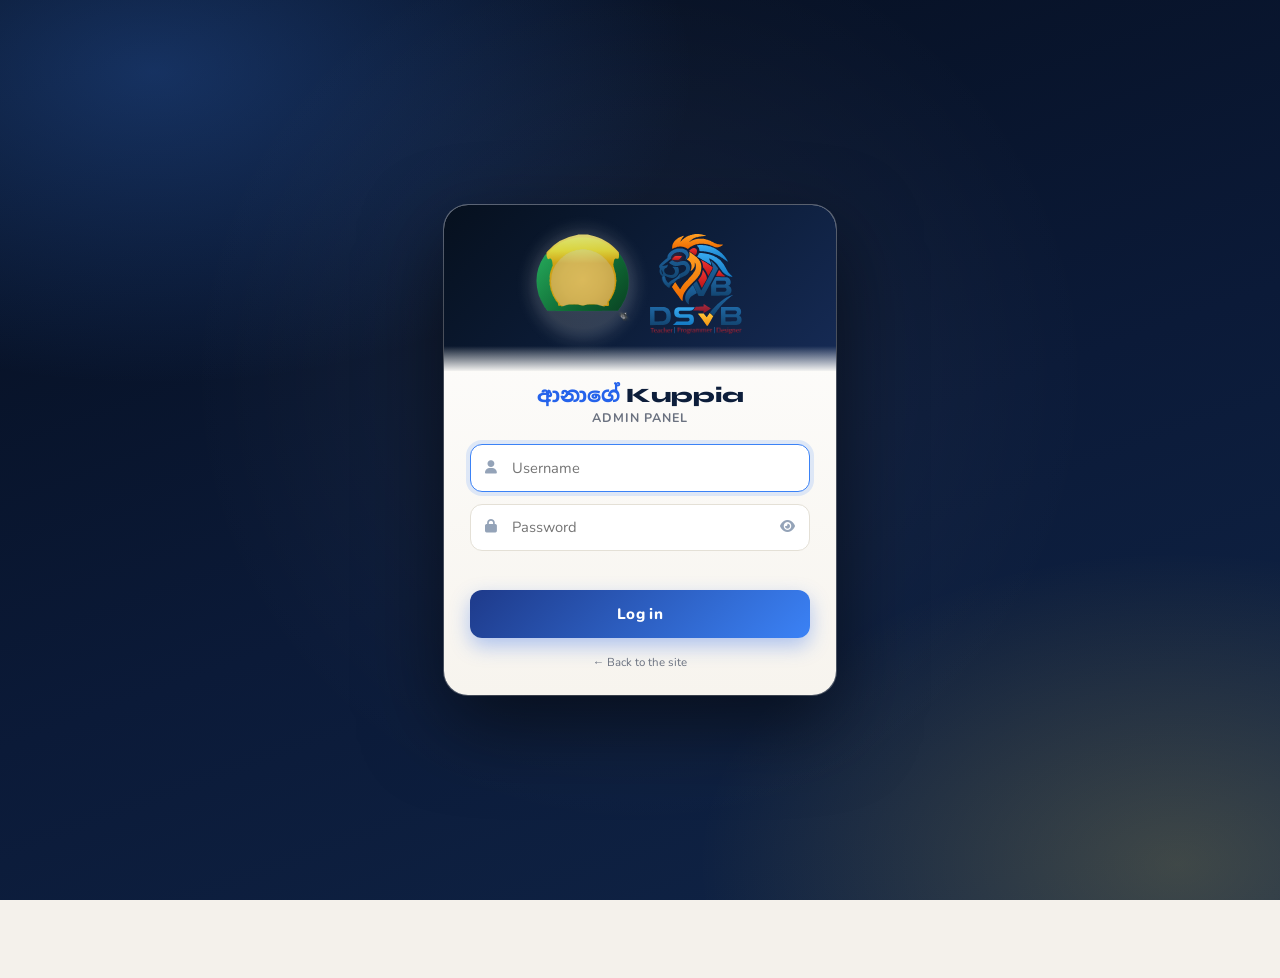
<file: admin/index.html>
<!DOCTYPE html>
<html data-theme="light" lang="en">
<head>
<meta charset="UTF-8">
<meta name="viewport" content="width=device-width,initial-scale=1">
<title>Admin — ආනාගේ Kuppia</title>
<meta name="robots" content="noindex, nofollow">
<meta name="theme-color" content="#0d1e3b">
<script>
try{var t=localStorage.getItem('aana-theme');if(t)document.documentElement.setAttribute('data-theme',t)}catch(e){}
(function(){var p=location.pathname;if(/\/index\.html$/.test(p))history.replaceState(null,'',p.replace(/index\.html$/,'')+location.search+location.hash)})();
window.DSVB_BASE='../';window.DSVB_MANUAL=true;window.DSVB_SUB='Admin Panel — Content Manager';
</script>
<link rel="preconnect" href="https://fonts.googleapis.com"><link rel="preconnect" href="https://sshzkkldqqdtbrkswcyi.supabase.co" crossorigin><link rel="preconnect" href="https://cdnjs.cloudflare.com" crossorigin>
<link rel="preconnect" href="https://fonts.gstatic.com" crossorigin>
<link rel="preload" as="style" href="https://fonts.googleapis.com/css2?family=Syne:wght@700;800&family=Nunito:wght@300;400;600;700;800&family=Lora:ital,wght@0,400;0,600;1,400&family=Noto+Sans+Sinhala:wght@400;600;700&display=swap" onload="this.onload=null;this.rel='stylesheet'"><noscript><link rel="stylesheet" href="https://fonts.googleapis.com/css2?family=Syne:wght@700;800&family=Nunito:wght@300;400;600;700;800&family=Lora:ital,wght@0,400;0,600;1,400&family=Noto+Sans+Sinhala:wght@400;600;700&display=swap"></noscript>
<link href="https://cdnjs.cloudflare.com/ajax/libs/font-awesome/6.5.0/css/all.min.css" rel="stylesheet" media="print" onload="this.media='all'"><noscript><link rel="stylesheet" href="https://cdnjs.cloudflare.com/ajax/libs/font-awesome/6.5.0/css/all.min.css"></noscript>
<link rel="stylesheet" href="../css/includes.css"><link rel="stylesheet" href="../css/smooth.css">
<link rel="stylesheet" href="admin.css">
</head>
<body>
<div id="app"><p class="boot">Loading…</p></div>
<script defer src="../js/config.js"></script>
<script defer src="../js/vendor/supabase.js"></script>
<script defer src="../js/layout.js"></script>
<script defer src="admin.js"></script>
</body>
</html>
</file>
<file: css/includes.css>
:root{--bg:#f4f1eb;--bg2:#fff;--bg3:#ece8de;--text:#1a1a2e;--muted:#6b7280;--border:#ddd6c6;--hdr:linear-gradient(135deg,#06101e,#0d1e3b 55%,#162b56);--ftr:linear-gradient(135deg,#06101e,#0d1e3b 60%,#162b56);--accent:#3b82f6;--gold:#ffd84d;--sh1:0 2px 10px rgba(0,0,0,0.07);--sh2:0 6px 26px rgba(0,0,0,0.11);--sh3:0 16px 52px rgba(0,0,0,0.17);--tr:.3s ease}[data-theme=dark]{--bg:#0c1017;--bg2:#151b26;--bg3:#1b2335;--text:#dde6f5;--muted:#7a8899;--border:#2c3749;--sh1:0 2px 10px rgba(0,0,0,0.35);--sh2:0 6px 26px rgba(0,0,0,0.5);--sh3:0 16px 52px rgba(0,0,0,0.65)}*,:after,:before{box-sizing:border-box;margin:0;padding:0}html{scroll-behavior:smooth}body{background:var(--bg);color:var(--text);font-family:Nunito,sans-serif;min-height:100vh;flex-direction:column;transition:background var(--tr),color var(--tr);padding-bottom:78px;overflow-x:hidden}body,header{display:flex}header{background:var(--hdr);padding:.3rem clamp(.7rem,3vw,1.5rem);align-items:center;justify-content:space-between;gap:.5rem;position:sticky;top:0;z-index:300;box-shadow:0 4px 24px rgba(0,0,0,.55);min-height:50px;overflow:visible}header:after{content:"";position:absolute;bottom:0;left:0;right:0;height:2px;background:linear-gradient(90deg,transparent,#3b82f6,#ffd84d,#3b82f6,transparent);animation:shimmer 3s ease-in-out infinite}@keyframes shimmer{0%,to{opacity:.3}50%{opacity:1}}.hdr-avatar-btn{background:none;border:none;cursor:pointer;padding:0;flex-shrink:0;position:relative;z-index:1}.hdr-avatar{width:38px;height:38px;border-radius:50%;object-fit:cover;border:2.5px solid rgba(59,130,246,.55);box-shadow:0 0 14px rgba(59,130,246,.4);display:block;transition:transform .25s,box-shadow .25s;aspect-ratio:1/1}.hdr-avatar:hover{transform:scale(1.08);box-shadow:0 0 24px rgba(59,130,246,.75)}.hdr-avatar-fb{width:38px;height:38px;border-radius:50%;background:#162b56;border:2.5px solid rgba(59,130,246,.55);justify-content:center;font-size:1.1rem}.hdr-avatar-fb,.hdr-center{display:flex;align-items:center}.hdr-center{gap:.55rem;flex:1;min-width:0;margin-left:.5rem}.hdr-titles{line-height:1.05;min-width:0;display:flex;flex-direction:column;gap:0}.hdr-title-link{text-decoration:none;display:flex;align-items:center;gap:.3rem}.hdr-title-link:hover .hdr-sinhala{text-shadow:0 0 28px rgba(59,130,246,.9)}.hdr-title-link:hover .hdr-kuppia{opacity:.8}.hdr-title{font-family:Syne,sans-serif;font-size:clamp(1rem,2.6vw,1.3rem);font-weight:800;color:#f0f4ff;letter-spacing:.02em;display:flex;align-items:center;gap:.3rem;text-shadow:0 0 20px rgba(59,130,246,.45);white-space:nowrap;flex-wrap:nowrap;line-height:1}.hdr-sinhala{font-family:Noto Sans Sinhala,sans-serif;font-weight:700;color:#9ecfff;font-size:clamp(1.05rem,2.8vw,1.35rem)}.hdr-kuppia{color:#f0f4ff;transition:opacity .2s}.hdr-sub{font-family:Lora,serif;font-style:italic;font-size:clamp(.55rem,1.1vw,.68rem);color:rgba(168,210,255,.82);margin-top:0;display:block;white-space:nowrap;overflow:hidden;text-overflow:ellipsis;line-height:1.1}.bulb-toggle{display:inline-flex;flex-direction:column;align-items:center;cursor:pointer;flex-shrink:0;vertical-align:middle;position:relative;z-index:1;margin-top:4px}.bulb-cord{width:2px;height:14px;background:linear-gradient(180deg,rgba(200,180,130,.85),rgba(160,130,70,.5));border-radius:1px;transition:height .5s cubic-bezier(.4,0,.2,1),opacity .4s}.bulb-icon{width:15px;height:20px;transition:transform .5s cubic-bezier(.4,0,.2,1),filter .4s;filter:drop-shadow(0 0 5px rgba(255,240,80,.55));animation:bulbTempt 2.8s ease-in-out infinite,bulbWiggle 5s ease-in-out infinite}[data-theme=dark] .bulb-cord{height:0;opacity:0}[data-theme=dark] .bulb-icon{transform:translateY(-5px) scale(1.18);filter:drop-shadow(0 0 14px rgba(255,240,80,1)) drop-shadow(0 0 28px rgba(255,220,50,.65));animation:none}.bulb-toggle:hover .bulb-icon{filter:drop-shadow(0 0 18px rgba(255,240,80,1)) drop-shadow(0 0 32px rgba(255,230,60,.75))}@keyframes bulbTempt{0%,to{filter:drop-shadow(0 0 5px rgba(255,240,80,.4))}30%{filter:drop-shadow(0 0 20px rgba(255,240,80,1)) drop-shadow(0 0 40px rgba(255,220,40,.8))}60%{filter:drop-shadow(0 0 8px rgba(255,240,80,.6))}}@keyframes bulbWiggle{0%,80%,to{transform:rotate(0deg)}85%{transform:rotate(-8deg)}90%{transform:rotate(8deg)}95%{transform:rotate(-5deg)}}.hdr-stretch{max-height:0;overflow:hidden;opacity:0;transition:max-height .5s cubic-bezier(.2,.8,.4,1),opacity .35s ease;margin-top:0}.hdr-stretch.open{max-height:1.4rem;opacity:1}.hdr-stretch-txt{display:block;font-size:clamp(.5rem,.85vw,.62rem);color:hsla(0,0%,100%,.88);font-family:Noto Sans Sinhala,sans-serif;letter-spacing:.01em;line-height:1.1;padding:.02rem 0 0;white-space:nowrap;overflow:hidden;text-overflow:ellipsis}.home-btn{position:relative;z-index:1;flex-shrink:0;display:flex;align-items:center;gap:.38rem;text-decoration:none;background:rgba(59,130,246,.12);border:1px solid rgba(59,130,246,.35);color:#f0f4ff;padding:.3rem .65rem;border-radius:7px;font-size:.65rem;font-weight:700;letter-spacing:.05em;transition:all .2s;white-space:nowrap}.home-btn:hover{background:rgba(59,130,246,.25);border-color:rgba(59,130,246,.7);box-shadow:0 0 12px rgba(59,130,246,.28)}.home-btn i{color:#60a5fa;font-size:.7rem}footer{background:var(--ftr);border-top:1px solid rgba(59,130,246,.16);padding:.35rem clamp(.75rem,3vw,1.5rem);text-align:center;font-family:Nunito,sans-serif;position:fixed;bottom:0;left:0;right:0;z-index:9999;box-shadow:0 -4px 18px rgba(0,0,0,.45);line-height:1.2}.ftr-copy{font-size:.6rem;color:rgba(240,244,255,.38);margin-bottom:.18rem}.ftr-dev{display:flex;align-items:center;justify-content:center;gap:.3rem;font-size:.68rem;color:rgba(240,244,255,.5)}.ftr-heart{color:#ff6b8a;font-size:.9rem;display:inline-block;filter:drop-shadow(0 0 4px rgba(255,107,138,.75));animation:hb 1.4s ease-in-out infinite;line-height:1;margin-right:.15rem}@keyframes hb{0%,to{transform:scale(1)}14%{transform:scale(1.38)}28%{transform:scale(1)}42%{transform:scale(1.22)}70%{transform:scale(1)}}.ftr-name{color:var(--gold);font-weight:800;letter-spacing:.03em;text-decoration:none;animation:nameGlow 2.5s ease-in-out infinite alternate}@keyframes nameGlow{0%{text-shadow:0 0 6px rgba(255,216,77,.7),0 0 12px rgba(255,216,77,.32)}to{text-shadow:0 0 12px #ffd84d,0 0 28px rgba(255,216,77,.7),0 0 46px rgba(255,216,77,.32)}}#cat-wrap{position:fixed;bottom:4.2rem;right:1rem;z-index:9998;display:flex;flex-direction:column;align-items:flex-end;gap:.3rem;contain:layout}.cat-speech{background:#fff;border:2px solid #ffb366;border-radius:12px 12px 3px 12px;padding:.32rem .65rem;font-size:.74rem;font-weight:700;color:#b45309;opacity:0;transform:scale(.5) translateY(6px);transition:opacity .22s,transform .22s;pointer-events:none;max-width:140px;text-align:center;font-family:Nunito,sans-serif;box-shadow:0 3px 12px rgba(0,0,0,.1);white-space:pre-wrap;min-height:32px}.cat-speech.show{opacity:1;transform:scale(1) translateY(0)}.cat-btn-outer{position:relative;display:inline-block}.cat-zzz-wrap{position:absolute;bottom:calc(100% - 4px);left:50%;transform:translateX(-50%);pointer-events:none;z-index:2;width:40px;height:36px}.cat-zzz-wrap .z{position:absolute;font-family:Nunito,sans-serif;font-weight:900;color:rgba(80,80,110,.75);opacity:0;animation:floatZ 2.6s ease-in-out infinite}.cat-zzz-wrap .z:first-child{font-size:.5rem;left:10px;top:22px;animation-delay:0s}.cat-zzz-wrap .z:nth-child(2){font-size:.7rem;left:16px;top:10px;animation-delay:.85s}.cat-zzz-wrap .z:nth-child(3){font-size:.9rem;left:22px;top:0;animation-delay:1.7s}@keyframes floatZ{0%{opacity:0;transform:translateY(0) scale(.5)}25%{opacity:.9}to{opacity:0;transform:translateY(-28px) scale(1.15)}}#cat-btn{width:54px;height:54px;cursor:pointer;border:1.5px solid rgba(0,0,0,.28);background:none;padding:0;border-radius:50%;filter:drop-shadow(0 3px 8px rgba(0,0,0,.2));animation:catBob 3s ease-in-out infinite;transition:transform .2s;overflow:hidden;position:relative}#cat-btn:hover{transform:scale(1.12) rotate(-6deg)!important}#cat-btn:active{transform:scale(.88)!important}.cat-img-wrap{position:relative;overflow:hidden}#catImg,.cat-img-wrap{width:54px;height:54px;border-radius:50%}#catImg{object-fit:cover;display:block}#catGif{position:absolute;top:6px;left:50%;transform:translateX(-50%);width:38px;display:none;pointer-events:none}@keyframes catBob{0%,to{transform:translateY(0)}30%{transform:translateY(-7px) rotate(-2deg)}70%{transform:translateY(-4px) rotate(2deg)}}.cat-btn-outer:before{content:"";position:absolute;inset:-22px;background:radial-gradient(ellipse at center,rgba(255,190,75,.62) 0,rgba(255,145,45,.28) 32%,rgba(255,110,20,.07) 58%,transparent 75%);pointer-events:none;filter:blur(14px);animation:catGlow 3s ease-in-out infinite;z-index:0}@keyframes catGlow{0%,to{opacity:.58;transform:scale(.88)}50%{opacity:1;transform:scale(1.1)}}#scrollTop{position:fixed;bottom:4.4rem;left:1rem;z-index:9997;width:54px;height:54px;border-radius:50%;background:var(--bg2);border:1.5px solid var(--border);color:var(--accent);font-size:1.1rem;display:flex;align-items:center;justify-content:center;cursor:pointer;box-shadow:var(--sh2);opacity:0;pointer-events:none;transform:translateY(12px) scale(.85);transition:opacity .3s,transform .3s,box-shadow .2s,background .2s}#scrollTop.visible{opacity:1;pointer-events:all;transform:translateY(0) scale(1)}#scrollTop:hover{background:var(--accent);color:#fff;box-shadow:0 0 18px rgba(59,130,246,.45)}#scrollTop:active{transform:scale(.9)}.modal-overlay{position:fixed;inset:0;background:rgba(0,0,0,.82);z-index:500;display:flex;align-items:center;justify-content:center;opacity:0;pointer-events:none;transition:opacity .3s}.modal-overlay.open{opacity:1;pointer-events:all}.modal-box{background:var(--bg2);border-radius:20px;padding:1.75rem 1.5rem;text-align:center;max-width:300px;width:92%;transform:scale(.82) translateY(18px);transition:transform .32s cubic-bezier(.2,.8,.4,1);position:relative;box-shadow:var(--sh3)}.modal-overlay.open .modal-box{transform:scale(1) translateY(0)}.modal-close{position:absolute;top:.7rem;right:.7rem;background:rgba(0,0,0,.1);border:none;color:var(--text);width:28px;height:28px;border-radius:50%;cursor:pointer;font-size:.82rem;display:flex;align-items:center;justify-content:center;transition:background .2s}.modal-close:hover{background:rgba(0,0,0,.22)}.modal-avatar-link{display:inline-block;cursor:pointer}.modal-avatar-wrap{width:140px;height:140px;border-radius:50%;margin:0 auto .85rem;border:4px solid var(--accent);box-shadow:0 0 28px rgba(59,130,246,.5);overflow:hidden;background:var(--bg3);transition:transform .28s,box-shadow .28s;display:block}.modal-avatar-wrap:hover{transform:scale(1.06);box-shadow:0 0 40px rgba(59,130,246,.75)}.modal-avatar{width:140px;height:140px;object-fit:cover;display:block}.modal-name{font-family:Syne,sans-serif;font-size:.98rem;font-weight:800;color:var(--text);margin-bottom:.22rem}.modal-role{font-size:.72rem;color:var(--muted);margin-bottom:1.1rem}.wa-btn{display:inline-flex;align-items:center;gap:.45rem;background:#25d366;color:#fff;text-decoration:none;padding:.58rem 1.3rem;border-radius:50px;font-size:.78rem;font-weight:800;transition:all .22s;box-shadow:0 4px 14px rgba(37,211,102,.38)}.wa-btn:hover{background:#1fb958;transform:translateY(-2px);box-shadow:0 7px 20px rgba(37,211,102,.48)}.wa-btn i{font-size:.95rem}.lightbox{position:fixed;inset:0;background:rgba(0,0,0,.92);z-index:510;display:flex;flex-direction:column;align-items:center;justify-content:center;gap:.5rem;opacity:0;pointer-events:none;transition:opacity .28s}.lightbox.open{opacity:1;pointer-events:all}.lb-media-wrap{position:relative;display:inline-flex}.lb-media,.lb-media-wrap{max-width:92vw;max-height:75vh}.lb-media{border-radius:11px;display:block;width:100%;height:100%;object-fit:contain}.lb-actions{position:absolute;top:.55rem;left:.55rem;right:.55rem;display:flex;align-items:center;justify-content:space-between;gap:.45rem;z-index:2;pointer-events:none}.lb-actions>*{pointer-events:all}.lb-dl{display:inline-flex;align-items:center;gap:.38rem;background:rgba(59,130,246,.92);backdrop-filter:blur(6px);color:#fff;text-decoration:none;padding:.42rem 1rem;border-radius:8px;font-size:.78rem;font-weight:700;transition:opacity .2s,background .2s;box-shadow:0 2px 10px rgba(0,0,0,.35);-webkit-user-select:none;user-select:none;touch-action:manipulation}.lb-dl:hover{background:rgba(37,99,235,.95)}.lb-cap{color:hsla(0,0%,100%,.75);font-size:.74rem;background:rgba(0,0,0,.45);backdrop-filter:blur(4px);padding:.35rem .65rem;border-radius:7px}.lb-close{position:fixed;top:.85rem;right:.85rem;background:hsla(0,0%,100%,.15);border:none;color:#fff;font-size:1.2rem;width:38px;height:38px;border-radius:50%;cursor:pointer;display:flex;align-items:center;justify-content:center;transition:background .2s;z-index:1;-webkit-tap-highlight-color:transparent}.lb-close:hover{background:hsla(0,0%,100%,.28)}.lb-arrow{position:fixed;top:50%;transform:translateY(-50%);background:hsla(0,0%,100%,.14);backdrop-filter:blur(6px);border:1px solid hsla(0,0%,100%,.2);color:#fff;width:42px;height:42px;border-radius:50%;display:flex;align-items:center;justify-content:center;cursor:pointer;font-size:1rem;z-index:2;transition:background .2s,transform .22s;-webkit-tap-highlight-color:transparent}.lb-arrow:hover{background:hsla(0,0%,100%,.28);transform:translateY(-50%) scale(1.08)}.lb-arrow:active{transform:translateY(-50%) scale(.92)}.lb-arrow.lb-prev{left:.7rem}.lb-arrow.lb-next{right:.7rem}.lb-arrow.lb-hidden{display:none}.troll-ovl{position:fixed;inset:0;background:rgba(0,0,0,.52);z-index:520;opacity:0;pointer-events:none;transition:opacity .28s}.troll-ovl.open{opacity:1;pointer-events:all}.troll-box{position:fixed;top:50%;left:50%;transform:translate(-50%,-50%) scale(.5);background:var(--bg2);border-radius:18px;padding:1.35rem 1.5rem;text-align:center;max-width:300px;width:88%;z-index:521;transition:transform .32s cubic-bezier(.2,.8,.4,1),opacity .28s;opacity:0;pointer-events:none;box-shadow:var(--sh3)}.troll-box.open{transform:translate(-50%,-50%) scale(1);opacity:1;pointer-events:all}.t-img-wrap{margin:0 auto .55rem;overflow:hidden;background:var(--bg3);contain:strict}.t-img-wrap,.troll-box .t-img{width:115px;height:115px;border-radius:12px;display:block}.troll-box .t-img{object-fit:cover}.troll-box .t-txt{font-size:.86rem;font-weight:700;line-height:1.5;color:var(--text)}.troll-box .t-close{margin-top:.9rem;background:none;border:1.5px solid var(--border);color:var(--muted);padding:.38rem .95rem;border-radius:8px;cursor:pointer;font-size:.74rem;font-family:Nunito,sans-serif;transition:all .2s}.troll-box .t-close:hover{background:var(--bg3);color:var(--text)}@keyframes fadeUp{0%{opacity:0;transform:translateY(14px)}to{opacity:1;transform:translateY(0)}}@media(max-width:768px){#scrollTop{bottom:4.8rem}}@media(max-width:480px){.hdr-stretch-txt{font-size:.48rem}}@media(max-width:380px){.hdr-title{font-size:.78rem}}
/* ===== AI button (sits under the cat; cat-wrap is a column so the cat rises) ===== */
#cat-wrap{bottom:5rem;gap:.85rem}
.ai-btn{position:relative;width:54px;height:54px;border-radius:50%;display:flex;flex-direction:column;align-items:center;justify-content:center;gap:0;color:#fff;text-decoration:none;
  background:linear-gradient(145deg,#1e3a8a,#3b82f6 60%,#7c3aed);border:1.5px solid rgba(255,255,255,.35);
  box-shadow:0 4px 14px rgba(59,130,246,.45),0 0 0 3px rgba(59,130,246,.12);transition:transform .2s,box-shadow .2s;-webkit-tap-highlight-color:transparent}
.ai-btn svg{width:20px;height:20px;margin-top:2px;filter:drop-shadow(0 1px 2px rgba(0,0,0,.3))}
.ai-btn b{font:800 .58rem/1 Nunito,sans-serif;letter-spacing:.08em;margin-top:1px}
.ai-btn:hover{transform:translateY(-2px) scale(1.08);box-shadow:0 8px 22px rgba(124,58,237,.5)}
.ai-btn:active{transform:scale(.9)}
.ai-btn:focus-visible{outline:3px solid #f2c054;outline-offset:3px}

/* ===== footer: logo + extra links from the admin panel ===== */
.ftr-name{display:inline-flex;align-items:center;vertical-align:middle;line-height:0;text-decoration:none}
.ftr-dev{display:flex;align-items:center;justify-content:center;gap:.4rem;flex-wrap:wrap}
.ftr-links{display:inline;margin-left:.6rem;font-size:.62rem}
.ftr-links a{color:inherit;opacity:.8;text-decoration:none;border-bottom:1px dotted currentColor}
.ftr-links a:hover{opacity:1}
.ftr-dot{opacity:.5;margin:0 .35rem}
.ftr-name{animation:none!important}
@media (max-width:520px){.ai-btn,#cat-btn,.cat-img-wrap{width:50px;height:50px}#cat-wrap{right:.8rem}}

/* ===== AI button life: slow bob, comet ring, floating study symbols (different from the cat's zzz) ===== */
.ai-btn{animation:aiBob 4.6s ease-in-out -1.7s infinite;overflow:visible}
@keyframes aiBob{0%,100%{translate:0 0}50%{translate:0 -6px}}
.ai-btn::before{content:"";position:absolute;inset:-5px;border-radius:50%;pointer-events:none;
  background:conic-gradient(from 0deg,transparent 0 52%,rgba(255,216,77,.95) 78%,transparent 96%);
  -webkit-mask:radial-gradient(farthest-side,transparent calc(100% - 3px),#000 calc(100% - 2px));mask:radial-gradient(farthest-side,transparent calc(100% - 3px),#000 calc(100% - 2px));
  animation:aiSpin 3.4s linear infinite}
@keyframes aiSpin{to{transform:rotate(360deg)}}
.ai-btn svg{animation:aiTwinkle 2.8s ease-in-out infinite}
@keyframes aiTwinkle{0%,100%{transform:scale(1) rotate(0)}50%{transform:scale(1.14) rotate(14deg)}}
.ai-fx{position:absolute;left:50%;top:6px;width:0;height:0;pointer-events:none}
.ai-fx i{position:absolute;left:0;top:0;font:800 .78rem/1 Nunito,system-ui,sans-serif;font-style:normal;color:#ffd84d;opacity:0;white-space:nowrap;
  text-shadow:0 0 6px rgba(255,216,77,.7),0 1px 2px rgba(0,0,0,.35);animation:aiFloat 6.5s ease-out infinite}
.ai-fx i:nth-child(1){--dx:-30px;--rot:-12deg;animation-delay:0s}
.ai-fx i:nth-child(2){--dx:-12px;--rot:10deg;animation-delay:1.3s;color:#9fd0ff}
.ai-fx i:nth-child(3){--dx:-44px;--rot:-6deg;animation-delay:2.6s;color:#fff}
.ai-fx i:nth-child(4){--dx:-22px;--rot:14deg;animation-delay:3.9s;color:#c9b6ff}
.ai-fx i:nth-child(5){--dx:-38px;--rot:-16deg;animation-delay:5.2s}
@keyframes aiFloat{
  0%{opacity:0;transform:translate(-50%,0) scale(.5) rotate(0)}
  12%{opacity:1}
  55%{opacity:.95;transform:translate(calc(-50% + var(--dx)*.6),-30px) scale(1) rotate(var(--rot))}
  100%{opacity:0;transform:translate(calc(-50% + var(--dx)),-62px) scale(.8) rotate(calc(var(--rot)*1.6))}}
</file>
<file: css/smooth.css>
/* ============================================================
   smooth.css  -  extra polish only. Nothing here replaces an existing
   effect or animation: it adds page crossfades, a soft entrance for
   page content, clearer focus and nicer text rendering.
   ============================================================ */
/* pages crossfade instead of flashing white (Chrome / Edge / Safari 18+; older browsers just navigate normally) */
@view-transition{navigation:auto}
::view-transition-old(root){animation:vtOut .18s ease both}
::view-transition-new(root){animation:vtIn .26s ease both}
@keyframes vtOut{to{opacity:0}}
@keyframes vtIn{from{opacity:0}}
body>header{view-transition-name:site-header}
body>footer{view-transition-name:site-footer}
::view-transition-group(site-header),::view-transition-group(site-footer){animation-duration:0s}

/* soft entrance for the content of every page (low specificity: an element's own animation always wins) */
main>*{animation:smoothIn .5s cubic-bezier(.2,.7,.2,1) backwards}
main>*:nth-child(2){animation-delay:.04s}main>*:nth-child(3){animation-delay:.08s}main>*:nth-child(4){animation-delay:.12s}
main>*:nth-child(5){animation-delay:.16s}main>*:nth-child(n+6){animation-delay:.2s}
@keyframes smoothIn{from{opacity:0;translate:0 10px}}

/* crisp, comfortable text */
html{-webkit-font-smoothing:antialiased;-moz-osx-font-smoothing:grayscale;text-rendering:optimizeLegibility;-webkit-text-size-adjust:100%}
a,button,[role=button],label,select,summary{-webkit-tap-highlight-color:transparent}
::selection{background:rgba(59,130,246,.28)}
[class*=modal],[class*=lightbox],[class*=-ovl],.lyrics-box,.tree-scroll{overscroll-behavior:contain}

/* keyboard users get a clear ring; mouse and touch users never see it */
:focus{outline:none}
:focus-visible{outline:3px solid rgba(59,130,246,.65);outline-offset:3px;border-radius:8px}
input:focus-visible,select:focus-visible,textarea:focus-visible{outline-offset:1px}
</file>
<file: admin/admin.css>
/* ============================================================
   Admin panel styles. Uses the site's own theme variables
   (--bg --bg2 --bg3 --text --muted --border --accent), so it
   looks like the rest of the site and follows light/dark.
   ============================================================ */
body{padding-bottom:78px;flex-direction:column}
.boot{padding:2rem;text-align:center;color:var(--muted)}
.admin-page #cat-wrap,.admin-page #waBtn{display:none!important}
button,input,select,textarea{font-family:Nunito,sans-serif}
@keyframes fadeUp{from{opacity:0;transform:translateY(8px)}to{opacity:1;transform:none}}

/* ---------- login ---------- */
.lg-wrap{min-height:100vh;display:flex;align-items:center;justify-content:center;padding:1.2rem;position:relative;overflow:hidden;
  background:radial-gradient(900px 520px at 12% 8%,rgba(59,130,246,.30),transparent 60%),radial-gradient(800px 520px at 92% 96%,rgba(255,216,77,.20),transparent 60%),linear-gradient(160deg,#050d1c 0%,#0b1a38 55%,#102548 100%)}
.lg-wrap::before{content:"";position:absolute;inset:0;background:radial-gradient(circle at 50% 42%,rgba(255,255,255,.06),transparent 55%);pointer-events:none}
.lg-card{position:relative;width:100%;max-width:392px;border-radius:24px;overflow:hidden;animation:fadeUp .5s ease both;
  background:linear-gradient(180deg,#ffffff 0%,#f7f4ee 100%);box-shadow:0 30px 80px rgba(0,0,0,.55),0 0 0 1px rgba(255,255,255,.35)}
.lg-band{display:flex;align-items:center;justify-content:center;gap:clamp(.6rem,3vw,1.1rem);padding:1.6rem 1rem 2.1rem;
  background:linear-gradient(135deg,#06101e,#0d1e3b 55%,#162b56);position:relative}
.lg-band::after{content:"";position:absolute;left:0;right:0;bottom:-1px;height:26px;background:linear-gradient(180deg,transparent,#fcfbf8);z-index:1}
.lg-logo{width:clamp(78px,24vw,96px);position:relative;z-index:2;flex:0 0 auto}
.lg-logo aquinas-logo,.lg-logo dsvb-logo{display:block;width:100%}
.lg-body{padding:.4rem 1.6rem 1.6rem;color:#1a1a2e}
.lg-title{text-align:center;font-family:Syne,sans-serif;font-weight:800;font-size:1.28rem;margin:.2rem 0 .1rem;color:#0d1e3b}
.lg-title span{font-family:"Noto Sans Sinhala",sans-serif;color:#2563eb}
.lg-sub{text-align:center;color:#6b7280;font-size:.78rem;margin:0 0 1.1rem;letter-spacing:.08em;text-transform:uppercase;font-weight:700}
.lg-field{position:relative;margin-bottom:.75rem}
.lg-field>i.lead{position:absolute;left:.95rem;top:50%;transform:translateY(-50%);color:#94a3b8;font-size:.85rem;pointer-events:none}
.lg-card .lg-field input{width:100%;padding:.8rem 2.6rem .8rem 2.6rem;border-radius:12px;border:1.5px solid #e4e0d6;background:#fff;color:#1a1a2e;font-size:.92rem;outline:none;transition:border-color .2s,box-shadow .2s}
.lg-card .lg-field input:focus{border-color:#3b82f6;box-shadow:0 0 0 4px rgba(59,130,246,.15)}
.lg-eye{position:absolute;right:.35rem;top:50%;transform:translateY(-50%);border:0;background:none;color:#94a3b8;cursor:pointer;padding:.5rem .6rem;border-radius:8px}
.lg-eye:hover{color:#3b82f6}
.lg-err{min-height:1.2rem;margin:.1rem 0 .5rem;font-size:.8rem;font-weight:700;color:#b91c1c;text-align:center}
.lg-btn{width:100%;border:0;border-radius:12px;padding:.85rem 1rem;font-weight:800;font-size:.95rem;color:#fff;cursor:pointer;letter-spacing:.02em;
  background:linear-gradient(135deg,#1e3a8a,#3b82f6);box-shadow:0 8px 20px rgba(37,99,235,.35);transition:transform .15s,box-shadow .2s,filter .2s}
.lg-btn:hover{filter:brightness(1.08);box-shadow:0 10px 26px rgba(37,99,235,.45)}.lg-btn:active{transform:scale(.98)}.lg-btn:disabled{opacity:.65;cursor:default}
.lg-foot{text-align:center;margin-top:1rem;font-size:.72rem}.lg-foot a{color:#6b7280;text-decoration:none}.lg-foot a:hover{color:#2563eb}

/* ---------- page frame ---------- */
.adm-wrap{max-width:1000px;width:100%;margin:0 auto;padding:clamp(.6rem,2vw,1.2rem) clamp(.5rem,3vw,1.2rem);animation:fadeUp .35s ease both}
.adm-title-bar{display:flex;align-items:center;justify-content:space-between;gap:.6rem;flex-wrap:wrap;margin-bottom:1rem}
.adm-title{font-family:Syne,sans-serif;font-size:clamp(.95rem,2vw,1.15rem);font-weight:800;color:var(--text);display:flex;align-items:center;gap:.5rem}
.adm-title-icon{width:36px;height:36px;border-radius:10px;flex-shrink:0;background:linear-gradient(135deg,#1e3a8a,#3b6fd4);display:flex;align-items:center;justify-content:center;font-size:.95rem;color:#fff;box-shadow:0 3px 10px rgba(30,58,138,.25)}
.adm-sub{font-size:.67rem;color:var(--muted);display:flex;align-items:center;gap:.4rem;flex-wrap:wrap;margin-top:.15rem}
.adm-actions{display:flex;gap:.5rem;align-items:center;flex-wrap:wrap}
.session-timer{font-size:.62rem;color:var(--muted);background:var(--bg3);border:1px solid var(--border);padding:.2rem .6rem;border-radius:20px;display:flex;align-items:center;gap:.3rem}
.session-timer.warn{color:#dc2626;border-color:rgba(220,38,38,.35);background:rgba(220,38,38,.06)}
.logout-btn{display:inline-flex;align-items:center;gap:.35rem;background:rgba(239,68,68,.08);border:1.5px solid rgba(239,68,68,.2);color:#dc2626;border-radius:8px;padding:.35rem .75rem;font-size:.7rem;font-weight:800;cursor:pointer;transition:all .2s;white-space:nowrap}
.logout-btn:hover{background:rgba(239,68,68,.16)}
[data-theme=dark] .logout-btn{color:#fca5a5}
.lock-btn{display:inline-flex;align-items:center;gap:.3rem;padding:.38rem .75rem;border-radius:8px;border:1.5px solid var(--border);cursor:pointer;font-size:.68rem;font-weight:800;background:var(--bg3);color:var(--muted);transition:all .22s;white-space:nowrap}
.lock-btn:hover{border-color:var(--accent);color:var(--accent)}
.lock-btn.unlocked{background:rgba(245,158,11,.1);border-color:rgba(245,158,11,.4);color:#d97706;animation:lockPulse 2s ease-in-out infinite}
@keyframes lockPulse{0%,to{box-shadow:0 0 0 0 rgba(245,158,11,.25)}50%{box-shadow:0 0 0 5px rgba(245,158,11,0)}}
[data-theme=dark] .lock-btn.unlocked{color:#fbbf24;border-color:rgba(251,191,36,.4);background:rgba(251,191,36,.08)}

/* ---------- tabs ---------- */
.main-tabs{display:flex;gap:.3rem;margin-bottom:1rem;background:var(--bg2);border:1.5px solid var(--border);border-radius:12px;padding:.3rem;overflow-x:auto;scrollbar-width:none;-webkit-overflow-scrolling:touch}
.main-tabs::-webkit-scrollbar{display:none}
.main-tab{flex:1 0 auto;min-width:78px;padding:.5rem .65rem;border-radius:9px;font-size:.72rem;font-weight:800;cursor:pointer;border:none;background:transparent;color:var(--muted);transition:all .2s;display:flex;align-items:center;justify-content:center;gap:.35rem;white-space:nowrap}
.main-tab i{font-size:.8rem}
.main-tab.active{background:var(--accent);color:#fff;box-shadow:0 2px 8px rgba(59,130,246,.35)}
.main-tab:hover:not(.active){background:var(--bg3);color:var(--text)}

/* ---------- tree + content ---------- */
.panel{display:flex;gap:.8rem;align-items:flex-start}
.tree-col{width:240px;flex-shrink:0;background:var(--bg2);border:1.5px solid var(--border);border-radius:12px;overflow:hidden;position:sticky;top:70px}
.tree-hd{padding:.6rem .8rem;background:linear-gradient(135deg,#1e3a8a,#3b6fd4);font-size:.68rem;font-weight:800;color:#fff;letter-spacing:.08em;text-transform:uppercase;display:flex;align-items:center;gap:.4rem;cursor:default}
.tree-cur,.tree-tog{display:none}
.tree-scroll{max-height:calc(100vh - 190px);overflow-y:auto}
.tree-scroll::-webkit-scrollbar{width:4px}.tree-scroll::-webkit-scrollbar-thumb{background:var(--border);border-radius:2px}
.t-year{display:flex;align-items:center;gap:.4rem;padding:.52rem .7rem;cursor:pointer;font-size:.74rem;font-weight:800;color:var(--text);font-family:Syne,sans-serif;background:var(--bg3);border-bottom:1px solid var(--border);user-select:none;transition:background .15s}
.t-year:hover{background:var(--bg)}
.t-year small{font-family:Nunito,sans-serif;font-weight:700;color:var(--muted);font-size:.62rem}
.t-year i:first-child{color:var(--accent);font-size:.7rem}
.t-chev{font-size:.62rem;color:var(--muted);margin-left:auto;transition:transform .2s}
.open>.t-chev{transform:rotate(90deg)}
.t-sem{display:flex;align-items:center;gap:.35rem;padding:.42rem .7rem .42rem 1.2rem;cursor:pointer;font-size:.69rem;font-weight:700;color:var(--muted);border-bottom:1px solid var(--border);user-select:none;transition:background .15s}
.t-sem:hover{background:var(--bg3);color:var(--text)}.t-sem i:first-child{font-size:.6rem}
.t-subj{display:flex;align-items:center;gap:.3rem;padding:.4rem .7rem .4rem 1.7rem;cursor:pointer;font-size:.68rem;font-weight:700;color:var(--muted);border-bottom:1px solid var(--border);user-select:none;transition:all .15s;line-height:1.3;border-left:3px solid transparent}
.t-subj:hover{background:var(--bg3);color:var(--text)}
.t-subj.active{background:rgba(59,130,246,.1);color:var(--accent);border-left-color:var(--accent)}
.t-subj i{font-size:.6rem;flex-shrink:0}
.t-body{display:none}.t-body.open{display:block}
.content-col{flex:1;min-width:0}
.content-placeholder{background:var(--bg2);border:1.5px dashed var(--border);border-radius:12px;padding:2.5rem 1rem;text-align:center;color:var(--muted);font-size:.8rem}
.content-placeholder i{font-size:2rem;display:block;width:100%;text-align:center;margin:0 0 .6rem;opacity:.3}

/* ---------- cards, headers, rows ---------- */
.card{background:var(--bg2);border:1.5px solid var(--border);border-radius:12px;padding:.8rem 1rem;margin-bottom:.8rem}
.card h2{margin:0;font-family:Syne,sans-serif;font-size:.9rem;font-weight:800;color:var(--text)}
.head{display:flex;align-items:center;justify-content:space-between;gap:.6rem;flex-wrap:wrap;margin-bottom:.6rem}
.muted{color:var(--muted);font-size:.72rem;line-height:1.45}
.empty{text-align:center;padding:1.4rem .5rem;color:var(--muted);font-size:.76rem;font-style:italic;border:1.5px dashed var(--border);border-radius:10px}
.group{margin:.9rem 0 .4rem;font-size:.62rem;font-weight:800;letter-spacing:.08em;text-transform:uppercase;color:var(--muted);display:flex;align-items:center;gap:.5rem}
.group::after{content:"";flex:1;height:1px;background:var(--border)}
.list{display:flex;flex-direction:column;gap:.4rem}
.row{display:flex;gap:.6rem;align-items:center;background:var(--bg);border:1.5px solid var(--border);border-radius:10px;padding:.6rem .8rem;transition:border-color .2s}
.row:hover{border-color:var(--accent)}
.row .main{flex:1;min-width:0}
.row .t{font-size:.8rem;font-weight:800;color:var(--text);line-height:1.3;overflow-wrap:anywhere}
.row .s{font-size:.66rem;color:var(--muted);margin-top:.18rem;line-height:1.5;overflow-wrap:anywhere}
.row .acts{display:flex;gap:.28rem;flex-wrap:wrap;justify-content:flex-end;align-items:center;flex-shrink:0}
.row img.th{width:62px;height:44px;object-fit:cover;border-radius:8px;background:#000;flex:0 0 auto}
.badge{display:inline-block;font-size:.56rem;font-weight:800;letter-spacing:.04em;text-transform:uppercase;padding:.13rem .45rem;border-radius:20px;border:1px solid var(--border);background:var(--bg3);color:var(--muted);margin-right:.3rem;line-height:1.4;vertical-align:middle}
.badge.yt{background:rgba(220,38,38,.08);color:#b91c1c;border-color:rgba(220,38,38,.2)}
.badge.drive{background:rgba(59,130,246,.1);color:#1d4ed8;border-color:rgba(59,130,246,.25)}
.badge.vimeo{background:rgba(124,58,237,.1);color:#6d28d9;border-color:rgba(124,58,237,.2)}
.badge.warn{background:rgba(217,119,6,.1);color:#92400e;border-color:rgba(217,119,6,.2)}
.badge.off{opacity:.7}
[data-theme=dark] .badge.yt{color:#fca5a5}[data-theme=dark] .badge.drive{color:#93c5fd}[data-theme=dark] .badge.vimeo{color:#c4b5fd}[data-theme=dark] .badge.warn{color:#fde68a}

/* ---------- buttons ---------- */
.btn{display:inline-flex;align-items:center;justify-content:center;gap:.3rem;padding:.42rem .85rem;border-radius:8px;border:1.5px solid var(--border);cursor:pointer;font-size:.72rem;font-weight:800;background:transparent;color:var(--muted);transition:all .18s;white-space:nowrap}
.btn:hover{border-color:var(--text);color:var(--text);background:var(--bg3)}.btn:disabled{opacity:.5;cursor:default}
.btn.pri{background:var(--accent);border-color:var(--accent);color:#fff;box-shadow:0 2px 8px rgba(59,130,246,.3)}
.btn.pri:hover{background:#2563eb;border-color:#2563eb;color:#fff;transform:translateY(-1px)}
.btn.good{background:#16a34a;border-color:#16a34a;color:#fff;box-shadow:0 2px 8px rgba(22,163,74,.28)}.btn.good:hover{background:#15803d;border-color:#15803d;color:#fff}
.btn.bad{background:rgba(220,38,38,.08);border-color:rgba(220,38,38,.2);color:#b91c1c}.btn.bad:hover{background:rgba(220,38,38,.18);border-color:rgba(220,38,38,.35);color:#b91c1c}
[data-theme=dark] .btn.bad{color:#fca5a5}
.btn.sm{padding:.3rem .6rem;font-size:.66rem;border-radius:7px}
.btn.sm:not(.pri):not(.bad):not(.good){background:rgba(59,130,246,.08);border-color:rgba(59,130,246,.2);color:#1d4ed8}
[data-theme=dark] .btn.sm:not(.pri):not(.bad):not(.good){color:#93c5fd}
.btn.ico{min-width:1.9rem;padding:.3rem .5rem}
.btn.big{padding:.8rem 1.4rem;font-size:.9rem;border-radius:10px}

/* ---------- drag to reorder (hidden until you press the lock button) ---------- */
.drag-handle{display:none;align-items:center;justify-content:center;width:28px;height:28px;border-radius:7px;color:var(--muted);cursor:grab;touch-action:none;user-select:none;font-size:.85rem;border:1.5px dashed var(--border)}
.drag-handle:hover{color:var(--accent);border-color:var(--accent)}
body.drag-unlocked .drag-handle{display:inline-flex}
body.drag-unlocked .row,body.drag-unlocked .mrow{border-style:dashed}
.drag-dragging{opacity:.35;border-style:dashed!important}
.drag-ghost{position:fixed;pointer-events:none;z-index:9999;opacity:.9;background:var(--bg2);border:1.5px solid var(--accent);border-radius:10px;box-shadow:0 8px 28px rgba(0,0,0,.25);overflow:hidden}
body.dragging,body.dragging *{cursor:grabbing!important;user-select:none!important}

/* ---------- pop-ups ---------- */
.ovl{position:fixed;inset:0;z-index:600;background:rgba(0,0,0,.6);display:flex;align-items:flex-start;justify-content:center;padding:.8rem;overflow:auto}
.modal{background:var(--bg2);border:1.5px solid var(--border);border-radius:14px;width:min(520px,100%);box-shadow:var(--sh3);animation:fadeUp .25s ease;margin:3vh 0;overflow:hidden;color:var(--text)}
.modal.wide{width:min(880px,100%)}
.modal h3{margin:0;padding:.8rem 1.1rem;border-bottom:1px solid var(--border);font-family:Syne,sans-serif;font-size:.9rem;font-weight:800;color:var(--accent)}
.modal>form,.modal>div{padding:1rem 1.1rem}
.fld{margin-bottom:.8rem}
.fld label{display:block;font-size:.66rem;font-weight:800;color:var(--muted);letter-spacing:.08em;text-transform:uppercase;margin-bottom:.32rem}
.fld label.chk{display:flex;align-items:center;gap:.5rem;text-transform:none;letter-spacing:0;font-size:.78rem;color:var(--text);margin:0}
.fld .hint{font-size:.64rem;color:var(--muted);margin-top:.3rem;line-height:1.4}
input[type=text],input[type=password],input[type=number],input[type=date],input[type=url],select,textarea{width:100%;background:var(--bg);border:1.5px solid var(--border);border-radius:8px;padding:.55rem .8rem;color:var(--text);font-size:.82rem;outline:none;transition:border-color .2s}
input:focus,select:focus,textarea:focus{border-color:var(--accent)}
textarea{resize:vertical;min-height:70px}
input[type=color]{width:56px;height:38px;padding:2px;background:var(--bg);border:1.5px solid var(--border);border-radius:8px}
input[type=checkbox]{width:18px;height:18px;accent-color:var(--accent)}
.err{color:#b91c1c;font-size:.74rem;font-weight:700;min-height:1rem;margin-bottom:.4rem}
[data-theme=dark] .err{color:#fca5a5}
.foot{display:flex;gap:.5rem;justify-content:flex-end;flex-wrap:wrap;margin:.8rem -1.1rem -1rem;padding:.8rem 1.1rem;border-top:1px solid var(--border)}
.two{display:grid;grid-template-columns:1fr 1fr;gap:.6rem}
#toast{position:fixed;left:50%;bottom:5rem;transform:translateX(-50%) translateY(20px);opacity:0;background:var(--bg2);color:var(--text);border:1.5px solid var(--border);padding:.55rem 1rem;border-radius:10px;z-index:10000;transition:.25s;pointer-events:none;max-width:92vw;font-size:.78rem;font-weight:700;box-shadow:var(--sh2)}
#toast.show{opacity:1;transform:translateX(-50%)}#toast.err{border-color:rgba(220,38,38,.5);color:#b91c1c}#toast.ok{border-color:rgba(22,163,74,.5);color:#15803d}
[data-theme=dark] #toast.err{color:#fca5a5}[data-theme=dark] #toast.ok{color:#86efac}

/* ---------- lyrics editor + media rows ---------- */
.mrow{border:1.5px solid var(--border);border-radius:10px;padding:.6rem;margin-bottom:.5rem;background:var(--bg)}
.lyr-audio{position:sticky;top:0;z-index:5;background:var(--bg2);padding:.2rem 0 .6rem;border-bottom:1px solid var(--border);margin-bottom:.6rem}
.lyr-audio audio{width:100%}
.lyr-tools{display:flex;gap:.4rem;flex-wrap:wrap;margin:.5rem 0;align-items:center}
.lyr-tools select{width:auto;padding:.3rem .5rem}
.lrows{max-height:46vh;overflow:auto;padding-right:.2rem}
.lrow{display:grid;grid-template-columns:92px 1fr auto;gap:.4rem;align-items:center;padding:.25rem;border-radius:10px;border:1.5px solid transparent}
.lrow.active{background:rgba(255,216,77,.16);border-color:rgba(245,158,11,.5)}
.lrow.next{border-color:rgba(59,130,246,.7)}
.lrow input[type=text]{padding:.4rem .55rem}
.lrow .tm{font-family:ui-monospace,Menlo,Consolas,monospace;text-align:center}
.lrow .tm.bad{border-color:#dc2626}
.lbtns{display:flex;gap:.2rem}
.stamp{position:sticky;bottom:0;background:var(--bg2);padding:.6rem 0 .2rem;border-top:1px solid var(--border);display:flex;gap:.5rem;flex-wrap:wrap;align-items:center}
.stamp .btn.big{flex:1;min-width:180px}

/* ---------- phones ---------- */
@media (max-width:760px){
  .panel{flex-direction:column;gap:.6rem}
  .tree-col{width:100%;position:static}
  .tree-hd{cursor:pointer;justify-content:flex-start}
  .tree-cur{display:block;flex:1;min-width:0;white-space:nowrap;overflow:hidden;text-overflow:ellipsis;text-transform:none;letter-spacing:0;font-weight:700;opacity:.9;margin-left:.2rem}
  .tree-tog{display:inline-block;margin-left:auto;transition:transform .2s}
  .tree-col:not(.collapsed) .tree-tog{transform:rotate(180deg)}
  .tree-col.collapsed .tree-scroll{display:none}
  .tree-scroll{max-height:55vh}
  .adm-title-bar{align-items:flex-start}
}
@media (max-width:560px){
  .two{grid-template-columns:1fr}
  .row{flex-wrap:wrap}.row .acts{width:100%;justify-content:flex-start}
  .lrow{grid-template-columns:78px 1fr}.lrow .lbtns{grid-column:1/-1;justify-content:flex-end}
  .main-tab{padding:.5rem .8rem}
  #toast{bottom:5.2rem}
}

.drag-over-top{box-shadow:0 -3px 0 0 var(--accent)}
.drag-over-bot{box-shadow:0 3px 0 0 var(--accent)}

/* ============================================================
   Readability pass: roomier spacing, larger text. The wide Syne font
   stays only on the big "Admin Panel" title; everything small uses Nunito.
   ============================================================ */
.busy-bar{position:fixed;top:0;left:0;right:0;height:3px;z-index:10001;opacity:0;pointer-events:none;transition:opacity .25s;
  background:linear-gradient(90deg,transparent 0,var(--accent) 30%,#ffd84d 60%,transparent 100%);background-size:60% 100%;background-repeat:no-repeat;animation:busySlide 1.1s ease-in-out infinite}
body.busy .busy-bar{opacity:1}
@keyframes busySlide{0%{background-position:-60% 0}100%{background-position:160% 0}}

.adm-wrap{max-width:1060px}
.adm-sub{font-size:.76rem;gap:.55rem}
.session-timer{font-size:.72rem;padding:.25rem .7rem}
.logout-btn,.lock-btn{font-size:.76rem;padding:.5rem .95rem;border-radius:10px}
.main-tabs{padding:.35rem;gap:.35rem;border-radius:14px}
.main-tab{font-size:.8rem;padding:.65rem .85rem;min-width:92px;border-radius:10px}
.main-tab i{font-size:.88rem}

.panel{gap:1rem}
.tree-col{width:285px;border-radius:14px}
.tree-hd{font-size:.74rem;padding:.8rem 1rem;letter-spacing:.07em}
.t-year{font-family:Nunito,sans-serif;font-weight:800;font-size:.88rem;padding:.75rem 1rem;gap:.55rem}
.t-year small{font-size:.7rem}
.t-sem{font-size:.8rem;padding:.65rem 1rem .65rem 1.4rem;gap:.5rem}
.t-subj{font-size:.82rem;padding:.65rem 1rem .65rem 2rem;line-height:1.45;gap:.5rem;font-weight:700}
.t-subj i{font-size:.7rem}
.t-chev{font-size:.7rem}

.card{padding:1.15rem 1.3rem;border-radius:14px;margin-bottom:1rem}
.card h2{font-family:Nunito,sans-serif;font-size:1.05rem;font-weight:800;letter-spacing:0;line-height:1.35}
.head{margin-bottom:.9rem;gap:.8rem}
.muted{font-size:.8rem;line-height:1.55}
.group{font-size:.7rem;margin:1.2rem 0 .6rem;letter-spacing:.07em}
.empty{font-size:.86rem;padding:1.8rem 1rem}
.list{gap:.6rem}
.row{padding:.85rem 1.05rem;border-radius:12px;gap:.9rem}
.row .t{font-size:.92rem;line-height:1.4}
.row .s{font-size:.78rem;margin-top:.3rem;line-height:1.6}
.row img.th{width:72px;height:50px}
.badge{font-size:.64rem;padding:.2rem .6rem;margin-right:.45rem}
.btn{font-size:.8rem;padding:.55rem 1.05rem;min-height:38px;border-radius:10px;gap:.4rem}
.btn.sm{font-size:.76rem;padding:.42rem .8rem;min-height:32px;border-radius:9px}
.btn.ico{min-width:2.2rem}
.btn.big{font-size:.95rem;min-height:48px}
.drag-handle{width:32px;height:32px;font-size:1rem}
.content-placeholder{font-size:.92rem;padding:3rem 1rem}

.modal{border-radius:16px}
.modal h3{font-family:Nunito,sans-serif;font-size:1.02rem;padding:1rem 1.3rem}
.modal>form,.modal>div{padding:1.2rem 1.3rem}
.fld{margin-bottom:1rem}
.fld label{font-size:.72rem;margin-bottom:.4rem}
.fld label.chk{font-size:.88rem}
.fld .hint{font-size:.74rem;margin-top:.4rem;line-height:1.5}
input[type=text],input[type=password],input[type=number],input[type=date],input[type=url],select,textarea{font-size:.92rem;padding:.7rem .95rem;border-radius:10px;min-height:44px}
textarea{min-height:90px;line-height:1.5}
.err{font-size:.82rem}
.foot{margin:1rem -1.3rem -1.2rem;padding:1rem 1.3rem;gap:.6rem}
.two{gap:.8rem}
#toast{font-size:.88rem;padding:.7rem 1.2rem;border-radius:12px}
.mrow{padding:.85rem;border-radius:12px}
.lrow{grid-template-columns:104px 1fr auto;gap:.5rem;padding:.3rem}
.lrow input[type=text]{min-height:40px}
.lyr-tools{gap:.5rem}

@media (max-width:760px){
  .tree-col{width:100%}
  .tree-hd{font-size:.78rem}
  .t-subj{font-size:.88rem;padding:.75rem 1rem .75rem 2rem}
  .t-sem{font-size:.86rem}
  .t-year{font-size:.92rem}
}
@media (max-width:560px){
  .card{padding:1rem}
  .row .t{font-size:.95rem}
  .row .s{font-size:.8rem}
  .main-tab{font-size:.82rem;padding:.65rem .9rem}
  .lrow{grid-template-columns:90px 1fr}
}
</file>
